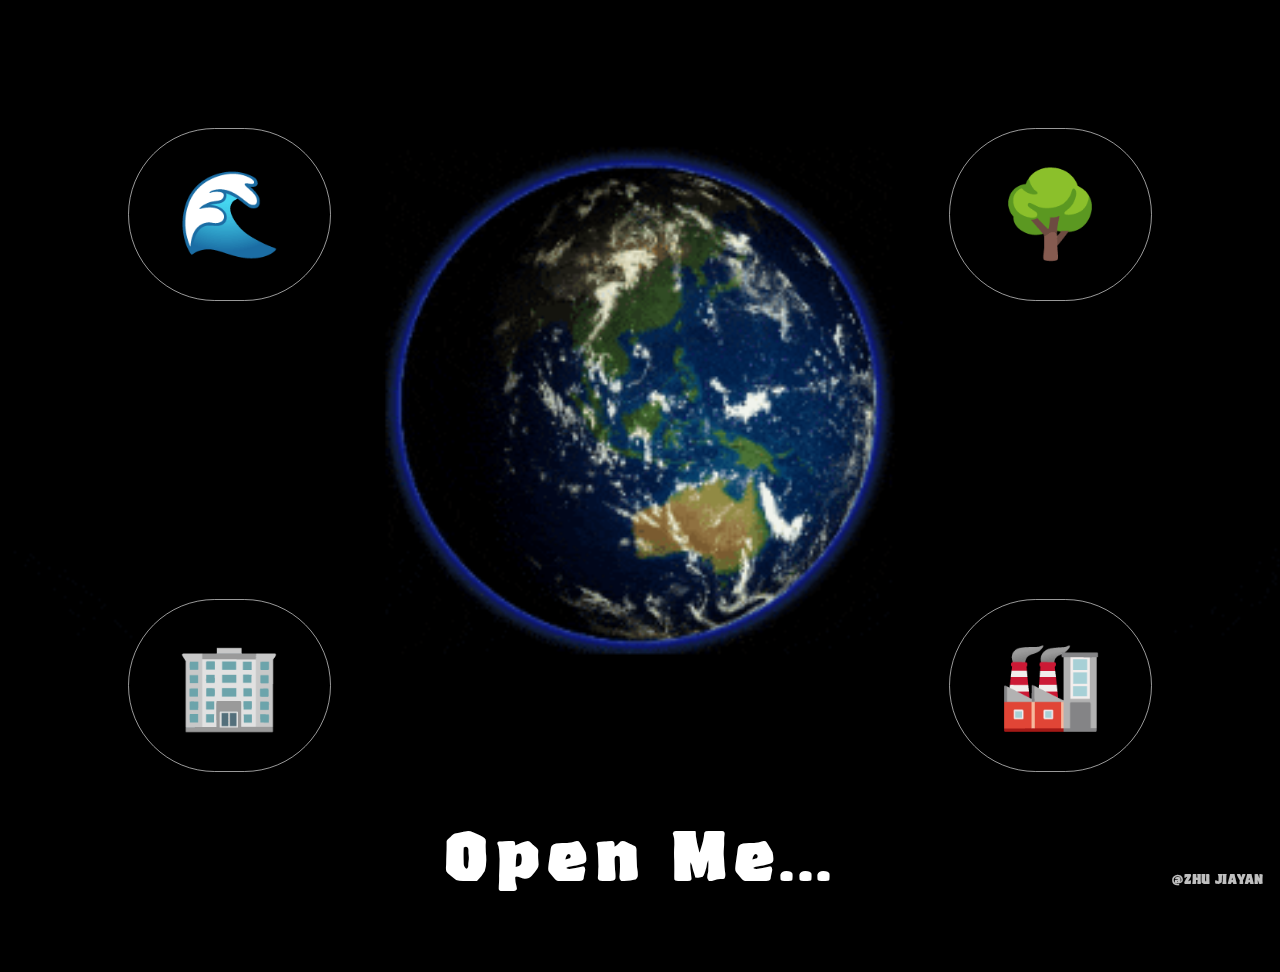
<file: index.html>
<!DOCTYPE html>
<html lang="zh-Hans">
<head>
    <meta charset="UTF-8">
    <!-- 这里建议改回 1.0，避免缩放异常 -->
    <meta name="viewport" content="width=device-width, initial-scale=1.0">
    <title>未完成的星球</title>
    <link rel="stylesheet" href="styles/style.css">
</head>
<body>

    <div class="earth-container">
        <img src="assets/earth.gif" alt="Earth" class="earth">
        <div class="subtitle breathe-text">Open Me...</div>
    </div>

    <!-- 四个角按钮 -->
    <button class="corner-button corner-blue breathe-text" onclick="window.location.href='blue.html'">🌊</button>
    <button class="corner-button corner-green breathe-text" onclick="window.location.href='green.html'">🌳</button>
    <button class="corner-button corner-gray breathe-text" onclick="window.location.href='gray.html'">🏢</button>
    <button class="corner-button corner-black breathe-text" onclick="window.location.href='black.html'">🏭</button>
    <div class="signature">@ZHU JIAYAN</div>
    <script src="scripts/main.js"></script>
    <audio id="bgm-index" src="assets/CallofSilence.mp3" autoplay loop></audio>
</body>
</html>
</file>
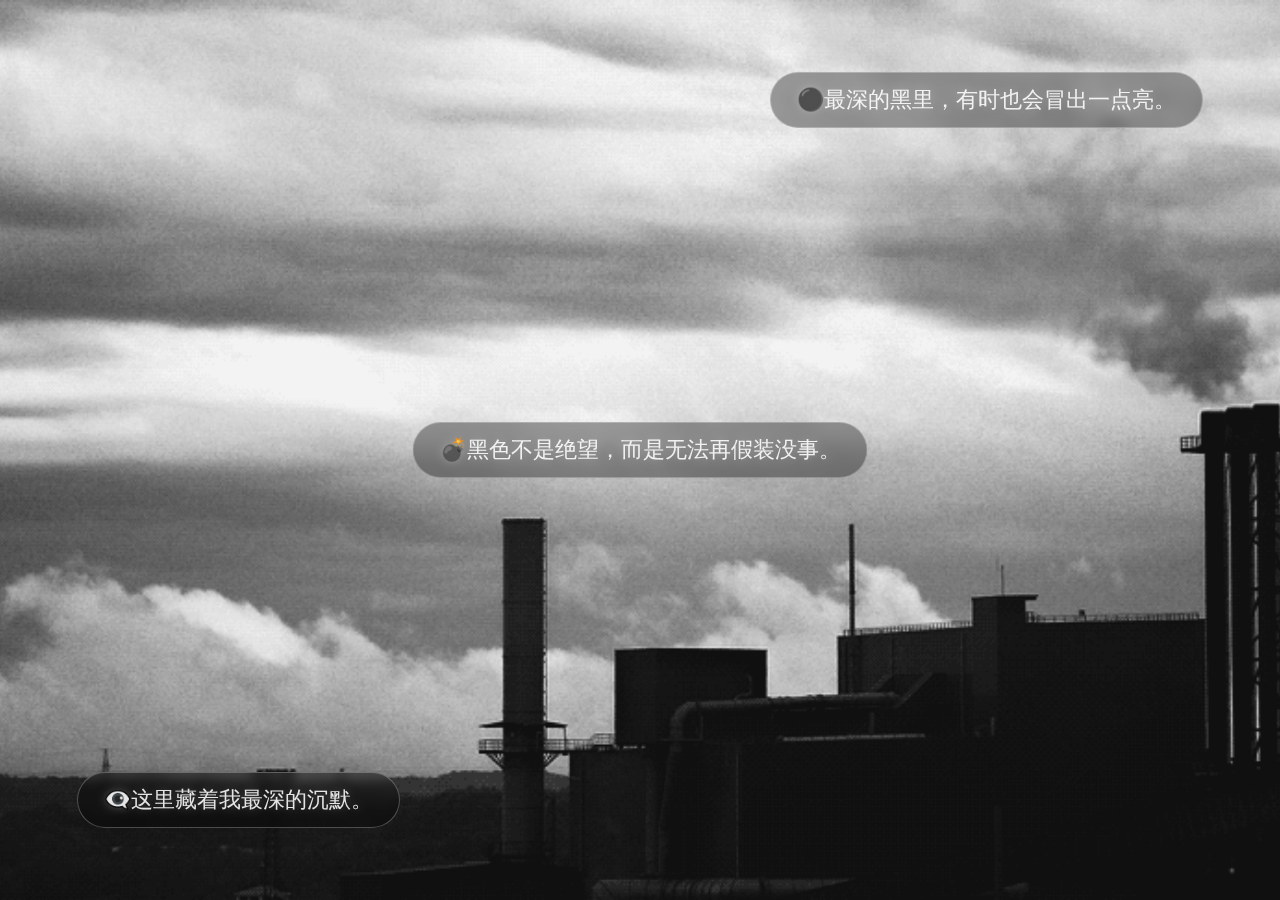
<file: black.html>
<!DOCTYPE html>
<html lang="zh-Hans">
<head>
    <meta charset="UTF-8">
    <meta name="viewport" content="width=device-width, initial-scale=1.0">
    <title>未完成的星球 · 黑色</title>
    <link rel="stylesheet" href="styles/style.css">
</head>
<body class="black-page">

    <!-- 全屏污染动画 -->
    <img src="assets/pollution.webp" alt="pollution" class="pollution-bg">

    <!-- 黑色按钮：三处微光 -->
    <button class="black-btn btn-black-left" onclick="openBlackPopup('b1')">
        👁️‍🗨️这里藏着我最深的沉默。
    </button>

    <button class="black-btn btn-black-center" onclick="openBlackPopup('b2')">
        💣黑色不是绝望，而是无法再假装没事。
    </button>

    <button class="black-btn btn-black-right" onclick="openBlackPopup('b3')">
        ⚫️最深的黑里，有时也会冒出一点亮。
    </button>

    <!-- 浮窗遮罩 -->
    <div class="popup-overlay" id="blackOverlay" onclick="closeBlackPopup()"></div>

    <!-- 浮窗 -->
    <div class="popup popup-black" id="blackPopup">
        <div class="popup-close" onclick="closeBlackPopup()">×</div>
        <div class="popup-content" id="blackPopupContent"></div>
    </div>

    <script src="scripts/black.js"></script>
    <audio id="bgm-green" src="assets/LonelyDay.mp3" autoplay loop></audio>
</body>
</html>
</file>
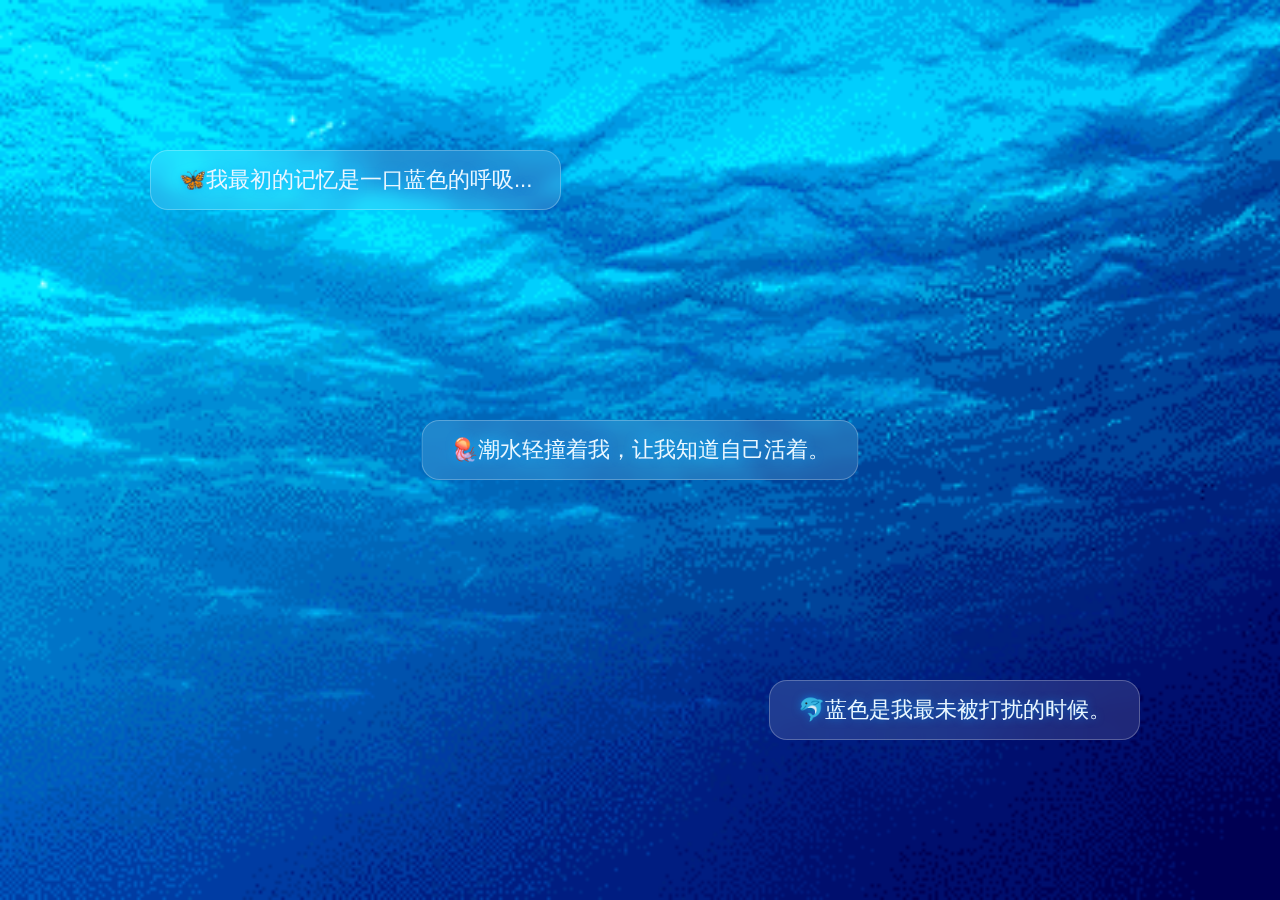
<file: blue.html>
<!DOCTYPE html>
<html lang="zh-Hans">
<head>
    <meta charset="UTF-8">
    <meta name="viewport" content="width=device-width, initial-scale=1.0">
    <title>未完成的星球 · 蓝色</title>
    <link rel="stylesheet" href="styles/style.css">
</head>
<body class="blue-page">

    <img src="assets/waves.gif" class="waves" alt="waves">

    <!-- 三个文学按钮 -->
    <button class="blue-btn btn-top-left" onclick="openPopup('p1')">
        🦋我最初的记忆是一口蓝色的呼吸...
    </button>

    <button class="blue-btn btn-center" onclick="openPopup('p2')">
        🪼潮水轻撞着我，让我知道自己活着。
    </button>

    <button class="blue-btn btn-bottom-right" onclick="openPopup('p3')">
        🐬蓝色是我最未被打扰的时候。
    </button>

    <!-- 浮窗遮罩 -->
    <div class="popup-overlay" id="popupOverlay" onclick="closePopup()"></div>

    <!-- 浮窗主体 -->
    <div class="popup" id="popupBox">
        <div class="popup-close" onclick="closePopup()">×</div>
        <div class="popup-content" id="popupContent"></div>
    </div>

    <script src="scripts/blue.js"></script>
    <audio id="bgm-green" src="assets/AreYouLost.mp3" autoplay loop></audio>
</body>
</html>
</file>
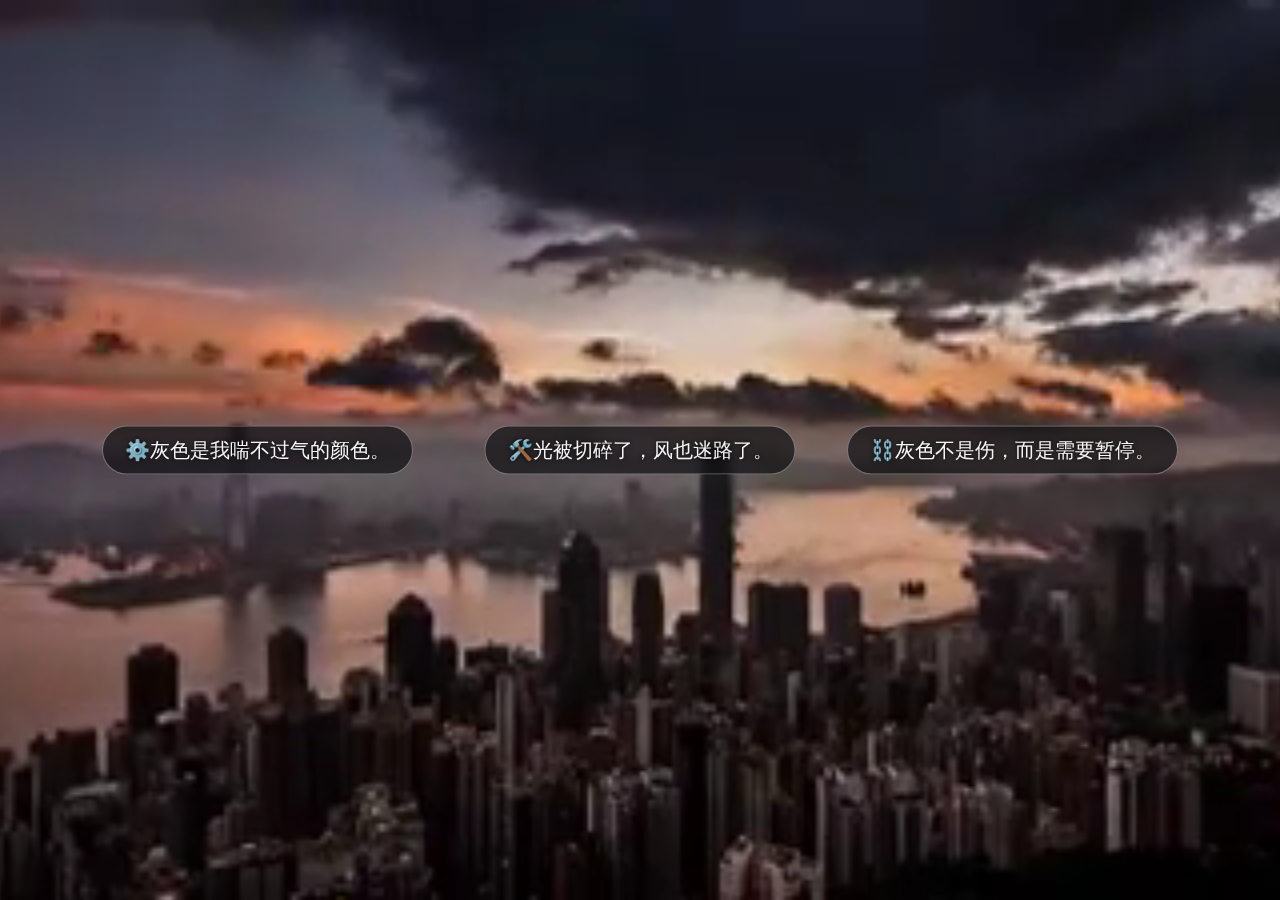
<file: gray.html>
<!DOCTYPE html>
<html lang="zh-Hans">
<head>
    <meta charset="UTF-8">
    <meta name="viewport" content="width=device-width, initial-scale=1.0">
    <title>未完成的星球 · 灰色</title>
    <link rel="stylesheet" href="styles/style.css">
</head>
<body class="gray-page">

    <!-- 全屏城市视频 -->
    <video class="city-video" autoplay muted loop playsinline>
        <source src="assets/city.mp4" type="video/mp4">
    </video>

    <!-- 三个灰色文学按钮 -->
    <button class="gray-btn btn-mid-left" onclick="openGrayPopup('c1')">
        ⚙️灰色是我喘不过气的颜色。
    </button>

    <button class="gray-btn btn-mid-center" onclick="openGrayPopup('c2')">
        🛠️光被切碎了，风也迷路了。
    </button>

    <button class="gray-btn btn-mid-right" onclick="openGrayPopup('c3')">
        ⛓️灰色不是伤，而是需要暂停。
    </button>

    <!-- 浮窗遮罩 -->
    <div class="popup-overlay" id="grayPopupOverlay" onclick="closeGrayPopup()"></div>

    <!-- 浮窗主体 -->
    <div class="popup popup-gray" id="grayPopupBox">
        <div class="popup-close" onclick="closeGrayPopup()">×</div>
        <div class="popup-content" id="grayPopupContent"></div>
    </div>

    <script src="scripts/gray.js"></script>
    <audio id="bgm-green" src="assets/gleyma.mp3" autoplay loop></audio>
</body>
</html>
</file>
<file: styles/style.css>
/* 全局基础样式 */
* {
    box-sizing: border-box;
}
@font-face {
    font-family: "SuperCrawler";
    src: url("../fonts/Super Crawler.ttf") format("truetype");
    font-weight: normal;
    font-style: normal;
}

body {
    margin: 0;
    padding: 0;
    background-color: black;
    color: white;
    font-family: -apple-system, BlinkMacSystemFont, "PingFang SC", "Helvetica Neue", Arial, sans-serif;
    display: flex;
    justify-content: center;
    align-items: center;
    height: 100vh;
    overflow: hidden;
}

/* 居中容器 */
.earth-container {
    display: flex;
    flex-direction: column;
    align-items: center;
    gap: 16px;
}

/* 地球 GIF 尺寸可调整 */
.earth {
    width: 1680px;       /* 你可自调 */
    height: auto;
}

/* 地球下方文字 */
.subtitle {
    font-size: 72px;
    letter-spacing: 0.1em;
    transform: translateY(-70px);
    font-family: "SuperCrawler", sans-serif;
}

/* 呼吸灯效：忽明忽暗 */
.breathe-text {
    animation: breathe 2.4s ease-in-out infinite;
}

@keyframes breathe {
    0% {
        opacity: 0.35;
    }
    50% {
        opacity: 1;
    }
    100% {
        opacity: 0.35;
    }
}

/* 四个角按钮的基础样式 */
.corner-button {
    position: fixed;
    padding: 36px 48px;
    border: 1px solid rgba(255, 255, 255, 0.6);
    background: transparent;
    color: white;
    font-size: 84px;
    border-radius: 999px;
    cursor: pointer;
    backdrop-filter: blur(4px);
    -webkit-backdrop-filter: blur(4px);
    transition: background-color 0.2s ease, transform 0.2s ease, border-color 0.2s ease;
}

/* 悬停时稍微亮一点，给一点“可点击”的反馈 */
.corner-button:hover {
    background-color: rgba(255, 255, 255, 0.12);
    transform: translateY(-1px);
    border-color: rgba(255, 255, 255, 0.9);
}

/* 四个角落的具体位置 */
.corner-blue {
    top: 128px;
    left: 128px;
}

.corner-green {
    top: 128px;
    right: 128px;
}

.corner-gray {
    bottom: 128px;
    left: 128px;
}

.corner-black {
    bottom: 128px;
    right: 128px;
}


/* 蓝色章节页面：全屏背景 + 居中海浪 gif */
.blue-page {
    margin: 0;
    padding: 0;
    background-color: #000810;   /* 深一点的蓝黑背景 */
    display: flex;
    justify-content: center;
    align-items: center;
    height: 100vh;
    overflow: hidden;
}

/* 容器居中 */
.waves-container {
    display: flex;
    justify-content: center;
    align-items: center;
}

/* 海浪 gif：尽量占满空间，但不拉伸、不变形 */
.waves {
    position: fixed;
    top: 0;
    left: 0;
    width: 100vw;
    height: 100vh;

    object-fit: cover;     /* 关键：保持比例 + 完全覆盖背景 */
    object-position: center center;

    z-index: -1;           /* 让未来文字浮在上面 */
}

/* 蓝色页面按钮整体样式 */
.blue-btn {
    position: fixed;
    padding: 14px 28px;
    font-size: 22px;
    color: #e9f7ff;
    background: rgba(255, 255, 255, 0.12);
    border: 1px solid rgba(255, 255, 255, 0.25);

    border-radius: 18px;
    backdrop-filter: blur(8px);
    -webkit-backdrop-filter: blur(8px);

    cursor: pointer;
    text-shadow: 0 0 8px rgba(0, 160, 255, 0.6);

    /* 呼吸 + 浮动动画 */
    animation: float 3.5s ease-in-out infinite, glow 2.8s ease-in-out infinite alternate;

    transition: transform 0.25s ease, background 0.25s ease;
}

/* 悬停效果：稍微亮一点 + 轻轻抬起 */
.blue-btn:hover {
    background: rgba(255, 255, 255, 0.22);
    transform: translateY(-6px);
}

/* 按钮漂浮动画（上下轻轻浮动） */
@keyframes float {
    0%   { transform: translateY(0); }
    50%  { transform: translateY(-10px); }
    100% { transform: translateY(0); }
}

/* 呼吸光晕效果 */
@keyframes glow {
    0%   { box-shadow: 0 0 6px rgba(0, 180, 255, 0.4); }
    100% { box-shadow: 0 0 16px rgba(0, 200, 255, 0.7); }
}

/* 左上角 */
.btn-top-left {
    top: 150px;
    left: 150px;
}

/* 居中 */
.btn-center {
    top: 50%;
    left: 50%;
    transform: translate(-50%, -50%);
}

/* 右下角 */
.btn-bottom-right {
    bottom: 60px;
    right: 50px;
}

/* 浮窗遮罩 */
.popup-overlay {
    position: fixed;
    top: 0;
    left: 0;
    width: 100vw;
    height: 100vh;
    backdrop-filter: blur(4px);
    background: rgba(0, 0, 0, 0.35);
    opacity: 0;
    pointer-events: none;
    transition: opacity 0.35s ease;
}

.popup-overlay.show {
    opacity: 1;
    pointer-events: auto;
}

/* 浮窗主体：玻璃拟态 + 漂浮感 */
.popup {
    position: fixed;
    top: 50%;
    left: 50%;
    width: 70vw;
    max-width: 720px;
    padding: 32px;
    border-radius: 20px;

    background: rgba(255, 255, 255, 0.12);
    border: 1px solid rgba(255, 255, 255, 0.25);
    backdrop-filter: blur(12px);
    -webkit-backdrop-filter: blur(12px);

    color: #e9f7ff;
    font-size: 20px;
    line-height: 1.7;
    white-space: pre-line;

    transform: translate(-50%, -45%) scale(0.9);
    opacity: 0;
    pointer-events: none;
    transition: all 0.35s ease;
}

.popup.show {
    transform: translate(-50%, -50%) scale(1);
    opacity: 1;
    pointer-events: auto;
}

/* 关闭按钮 */
.popup-close {
    position: absolute;
    top: 14px;
    right: 18px;
    font-size: 32px;
    cursor: pointer;
    color: white;
    opacity: 0.8;
    transition: opacity 0.2s;
}

.popup-close:hover {
    opacity: 1;
}

/* 绿色页面：全屏森林背景 */
.green-page {
    margin: 0;
    padding: 0;
    overflow: hidden;
    height: 100vh;
    width: 100vw;
    background: #000; /* 先用黑色避免加载闪白 */
}

/* 森林 GIF 占满整个页面 */
.forest {
    position: fixed;
    top: 0;
    left: 0;
    width: 100vw;
    height: 100vh;

    object-fit: cover;      /* 保持比例 → 覆盖整个屏幕 */
    object-position: center center;

    z-index: -1;            /* 方便以后加内容在前景 */
}

/* 绿色页面的按钮：叶片风格 + 微风动画 */
.green-btn {
    position: fixed;
    padding: 14px 26px;
    font-size: 22px;
    font-weight: 500;

    color: #eaffea;
    background: rgba(60, 150, 80, 0.22);
    border: 1px solid rgba(140, 255, 140, 0.35);

    border-radius: 22px 30px 18px 28px; /* 不规则圆角，减少人工痕迹 */

    backdrop-filter: blur(6px);
    -webkit-backdrop-filter: blur(6px);

    cursor: pointer;
    text-shadow: 0 0 6px rgba(80, 255, 120, 0.45);

    /* 动画：轻轻摇摆 + 光晕呼吸 */
    animation: leafSwing 3.8s ease-in-out infinite,
               leafGlow 3s ease-in-out infinite alternate;

    transition: transform 0.25s ease, background 0.25s ease, border-color 0.25s ease;
}

/* Hover：叶片轻轻“翻开” */
.green-btn:hover {
    background: rgba(80, 180, 100, 0.32);
    border-color: rgba(180, 255, 180, 0.6);
    transform: scale(1.05) rotate(1deg);
}

/* 微风摇摆 */
@keyframes leafSwing {
    0%   { transform: translateY(0) rotate(0.4deg); }
    50%  { transform: translateY(-6px) rotate(-0.4deg); }
    100% { transform: translateY(0) rotate(0.4deg); }
}

/* 绿色光晕呼吸 */
@keyframes leafGlow {
    0%   { box-shadow: 0 0 6px rgba(120, 255, 150, 0.3); }
    100% { box-shadow: 0 0 16px rgba(150, 255, 180, 0.6); }
}

/* 按钮位置 */
.btn-bottom-left {
    bottom: 160px;
    left: 140px;
}

.btn-top-center {
    top: 120px;
    left: 50%;
    transform: translateX(-50%);
}

.btn-bottom-right {
    bottom: 160px;
    right: 140px;
}

/* 绿色页面的弹窗：颜色略偏绿 + 带一点“生长”感的入场动画 */
.popup-green {
    background: rgba(40, 90, 50, 0.45);
    border: 1px solid rgba(180, 255, 200, 0.6);
    box-shadow:
        0 0 20px rgba(80, 255, 140, 0.35),
        0 0 60px rgba(60, 180, 110, 0.25);
}

/* 让绿色弹窗有一点从下方“长上来”的味道 */
.green-page .popup {
    transform: translate(-50%, -40%) scale(0.9);
}

.green-page .popup.show {
    transform: translate(-50%, -50%) scale(1);
}

/* 灰色章节：全屏城市视频背景 */
.gray-page {
    margin: 0;
    padding: 0;
    overflow: hidden;
    height: 100vh;
    width: 100vw;
    background: #000; /* 视频加载前避免闪白 */
}

/* 视频充满整个屏幕（保持比例、不拉伸） */
.city-video {
    position: fixed;
    top: 0;
    left: 0;

    width: 100vw;
    height: 100vh;

    object-fit: cover;          /* 保持比例 → 自动裁掉多余部分 */
    object-position: center;    /* 始终居中 */

    z-index: -1;                /* 为之后的按钮/文字留空间 */
}

/* 灰色页面按钮：金属标签风格 + 轻微抖动 */
.gray-btn {
    position: fixed;
    padding: 10px 22px;
    font-size: 20px;
    color: #f5f5f5;

    background: rgba(15, 15, 18, 0.7);
    border: 1px solid rgba(200, 200, 210, 0.5);

    border-radius: 999px;
    cursor: pointer;

    backdrop-filter: blur(5px);
    -webkit-backdrop-filter: blur(5px);

    text-shadow: 0 0 4px rgba(0, 0, 0, 0.8);

    /* 灰色的“疲惫呼吸”和轻微抖动 */
    animation: grayPulse 3s ease-in-out infinite,
               grayShiver 5.5s ease-in-out infinite;
    transition: background 0.2s ease, transform 0.2s ease, border-color 0.2s ease;
}

.gray-btn:hover {
    background: rgba(40, 40, 45, 0.9);
    border-color: rgba(230, 230, 240, 0.9);
    transform: translateY(-2px);
}

/* 左中、中间、右中位置 */
.btn-mid-left {
    top: 50%;
    left: 8%;
    transform: translateY(-50%);
}

.btn-mid-center {
    top: 50%;
    left: 50%;
    transform: translate(-50%, -50%);
}

.btn-mid-right {
    top: 50%;
    right: 8%;
    transform: translateY(-50%);
}

/* 灰色按钮：轻微呼吸 */
@keyframes grayPulse {
    0%   { box-shadow: 0 0 6px rgba(0, 0, 0, 0.5); opacity: 0.7; }
    50%  { box-shadow: 0 0 14px rgba(30, 30, 35, 0.9); opacity: 1; }
    100% { box-shadow: 0 0 6px rgba(0, 0, 0, 0.5); opacity: 0.7; }
}

/* 灰色按钮：偶尔轻微晃动（像疲惫的机器） */
@keyframes grayShiver {
    0%   { transform: translateY(-50%) translateX(0); }
    45%  { transform: translateY(-50%) translateX(0); }
    50%  { transform: translateY(calc(-50% - 1px)) translateX(1px); }
    55%  { transform: translateY(calc(-50% + 1px)) translateX(-1px); }
    60%  { transform: translateY(-50%) translateX(0); }
    100% { transform: translateY(-50%) translateX(0); }
}

/* 灰色弹窗：更冷、更硬，像雾中的玻璃面板 */
.popup-gray {
    background: rgba(10, 10, 15, 0.78);
    border: 1px solid rgba(200, 200, 210, 0.6);
    box-shadow:
        0 0 30px rgba(0, 0, 0, 0.9),
        0 0 80px rgba(0, 0, 0, 0.9);
    color: #f2f2f2;
}

/* 灰色页面：弹窗像从雾里慢慢“显现” */
.gray-page .popup {
    transform: translate(-50%, -48%) scale(0.92);
}

.gray-page .popup.show {
    transform: translate(-50%, -50%) scale(1);
}

/* 黑色页面：背景铺满污染动图 */
.black-page {
    margin: 0;
    padding: 0;
    overflow: hidden;
    height: 100vh;
    width: 100vw;
    background: #000; /* 避免加载时闪白 */
}

/* pollution.webp 全屏播放，不变形，居中 */
.pollution-bg {
    position: fixed;
    top: 0;
    left: 0;
    
    width: 100vw;
    height: 100vh;

    object-fit: cover;        /* 保持比例，裁剪超出的部分 */
    object-position: center;

    z-index: -1;
}

/* 黑色按钮：黑暗中的微光 */
.black-btn {
    position: fixed;
    padding: 12px 26px;
    font-size: 22px;

    color: rgba(255, 255, 255, 0.88);
    background: rgba(0, 0, 0, 0.35);
    border: 1px solid rgba(255, 255, 255, 0.25);

    border-radius: 999px;
    cursor: pointer;

    backdrop-filter: blur(6px);
    -webkit-backdrop-filter: blur(6px);

    text-shadow: 0 0 10px rgba(255, 255, 255, 0.25);

    /* 微光闪烁 */
    animation: blackGlow 4s ease-in-out infinite, blackFlicker 8s infinite;
    transition: transform 0.2s ease, background 0.2s ease;
}

.black-btn:hover {
    transform: scale(1.05);
    background: rgba(255, 255, 255, 0.08);
}

/* 左下 */
.btn-black-left {
    bottom: 8%;
    left: 6%;
}

/* 正中间 */
.btn-black-center {
    top: 50%;
    left: 50%;
    transform: translate(-50%, -50%);
}

/* 右上 */
.btn-black-right {
    top: 8%;
    right: 6%;
}

@keyframes blackGlow {
    0%   { opacity: 0.55; box-shadow: 0 0 6px rgba(255, 255, 255, 0.15); }
    50%  { opacity: 1; box-shadow: 0 0 14px rgba(255, 255, 255, 0.4); }
    100% { opacity: 0.55; box-shadow: 0 0 6px rgba(255, 255, 255, 0.15); }
}

/* 偶尔闪一下的效果（很轻微）*/
@keyframes blackFlicker {
    0%,47%,100% { filter: brightness(1); }
    48% { filter: brightness(0.75); }
}

/* 黑色弹窗：从黑暗中亮起来 */
.popup-black {
    background: rgba(0, 0, 0, 0.7);
    border: 1px solid rgba(255, 255, 255, 0.28);
    color: rgba(255, 255, 255, 0.92);

    box-shadow:
        0 0 60px rgba(0, 0, 0, 1),
        0 0 140px rgba(0, 0, 0, 1);

    transform: translate(-50%, -48%) scale(0.85);
    transition: opacity 0.45s ease, transform 0.45s ease;
}

.popup-black.show {
    transform: translate(-50%, -50%) scale(1);
}

.signature {
    position: fixed;
    bottom: 12px;
    right: 16px;
    color: rgba(255,255,255,0.75);
    font-size: 14px;
    font-family: 'SuperCrawler', sans-serif; /* 如果你想用你的艺术字体 */
    letter-spacing: 0.05em;
    animation: signatureFade 3s ease-in-out infinite alternate;
}

/* 轻微闪烁呼吸效果 */
@keyframes signatureFade {
    from { opacity: 0.5; }
    to   { opacity: 1; }
}
</file>
